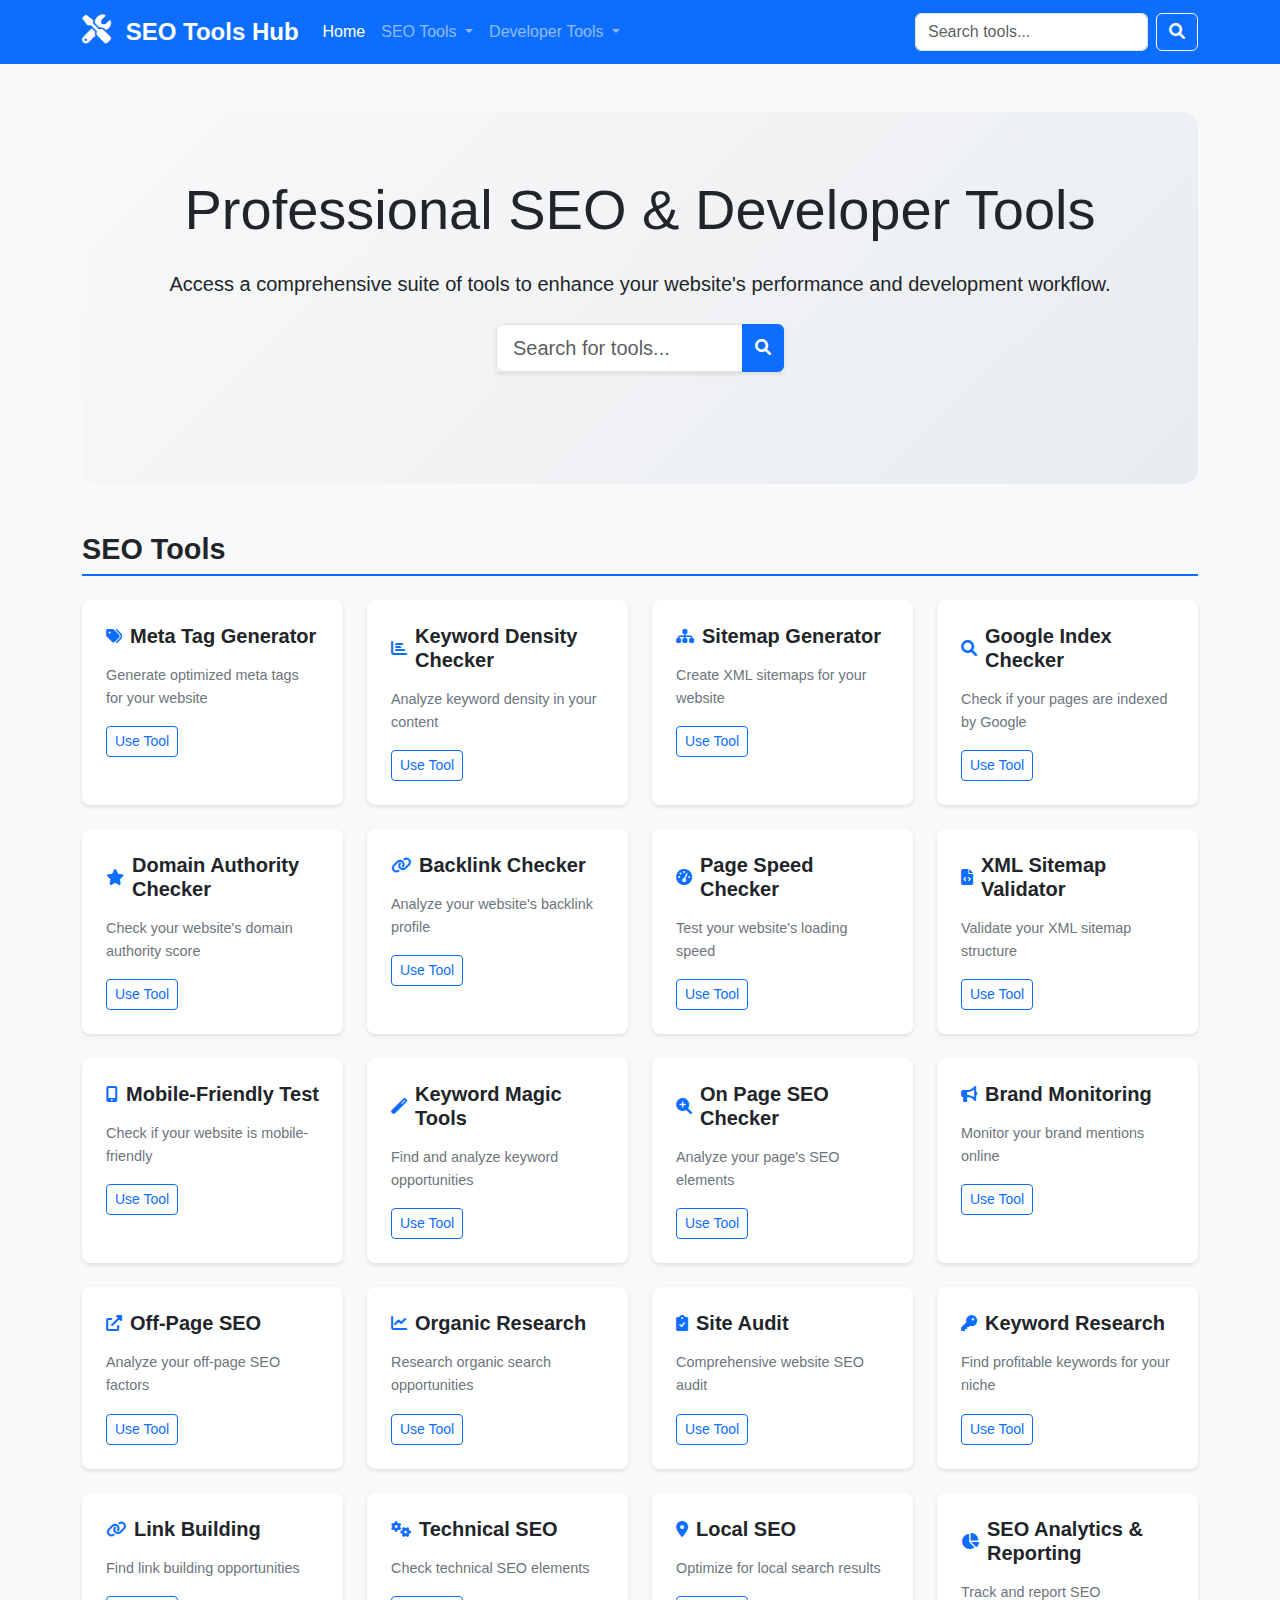
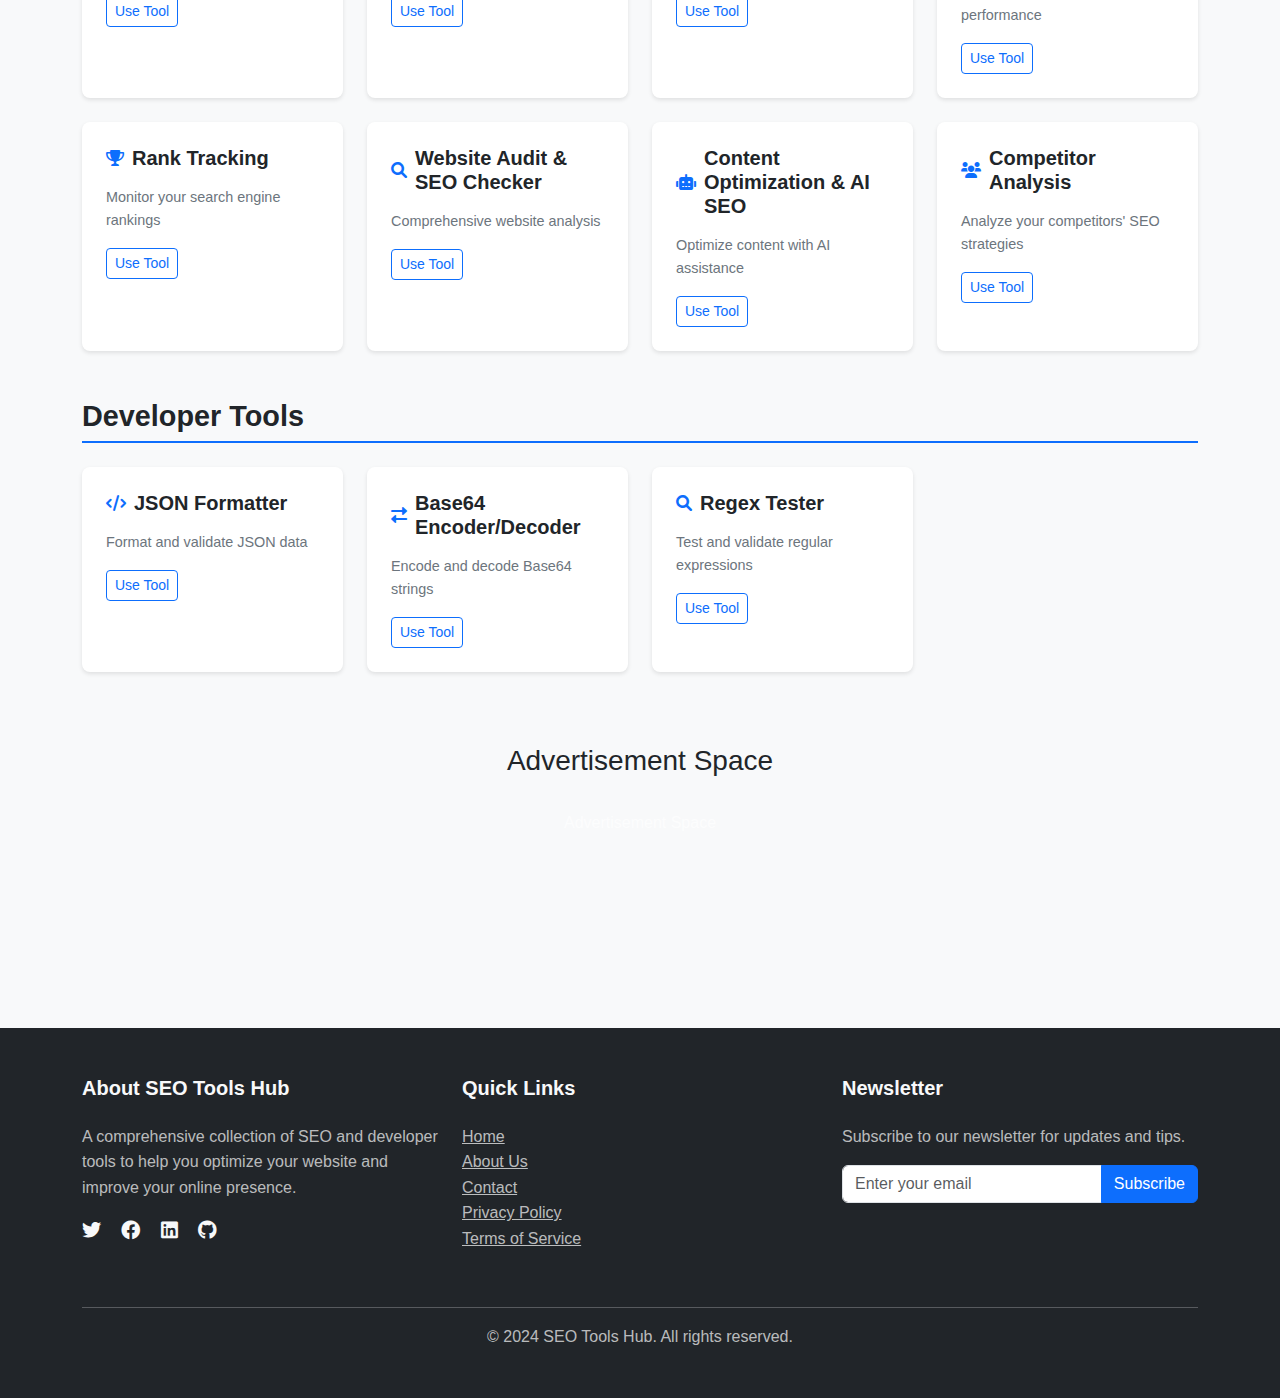
<file: index.html>
<!DOCTYPE html>
<html lang="en">
<head>
    <meta charset="UTF-8">
    <meta name="viewport" content="width=device-width, initial-scale=1.0">
    <title>SEO & Developer Tools Hub</title>
    <!-- Bootstrap CSS -->
    <link href="https://cdn.jsdelivr.net/npm/bootstrap@5.3.0/dist/css/bootstrap.min.css" rel="stylesheet">
    <!-- Custom CSS -->
    <link href="css/style.css" rel="stylesheet">
    <!-- Font Awesome -->
    <link rel="stylesheet" href="https://cdnjs.cloudflare.com/ajax/libs/font-awesome/6.0.0/css/all.min.css">
</head>
<body>
    <!-- Header will be dynamically loaded here -->
    <div id="header-placeholder"></div>

    <!-- Main Content -->
    <main class="container py-5">
        <!-- Hero Section -->
        <section class="hero-section text-center mb-5">
            <h1 class="display-4 mb-4">Professional SEO & Developer Tools</h1>
            <p class="lead mb-4">Access a comprehensive suite of tools to enhance your website's performance and development workflow.</p>
            
            <!-- Search Bar -->
            <div class="search-container mb-5">
                <div class="row justify-content-center">
                    <div class="col-md-6">
                        <div class="input-group">
                            <input type="text" class="form-control form-control-lg" id="toolSearch" placeholder="Search for tools...">
                            <button class="btn btn-primary" type="button">
                                <i class="fas fa-search"></i>
                            </button>
                        </div>
                    </div>
                </div>
            </div>
        </section>

        <!-- Tools Grid -->
        <section class="tools-grid">
            <!-- SEO Tools Section -->
            <div class="category-section mb-5">
                <h2 class="mb-4">SEO Tools</h2>
                <div class="row g-4" id="seoTools">
                    <!-- Tools will be dynamically loaded here -->
                </div>
            </div>

            <!-- Developer Tools Section -->
            <div class="category-section mb-5">
                <h2 class="mb-4">Developer Tools</h2>
                <div class="row g-4" id="devTools">
                    <!-- Tools will be dynamically loaded here -->
                </div>
            </div>
        </section>

        <!-- Ad Section -->
        <section class="ad-section text-center my-5">
            <div class="ad-container p-4 bg-light rounded">
                <h3>Advertisement Space</h3>
                <div id="ad-space">
                    <!-- Ad content will be loaded here -->
                </div>
            </div>
        </section>
    </main>

    <!-- Footer will be dynamically loaded here -->
    <div id="footer-placeholder"></div>

    <!-- Bootstrap JS -->
    <script src="https://cdn.jsdelivr.net/npm/bootstrap@5.3.0/dist/js/bootstrap.bundle.min.js"></script>
    <!-- Custom JS -->
    <script src="js/main.js"></script>
</body>
</html>
</file>
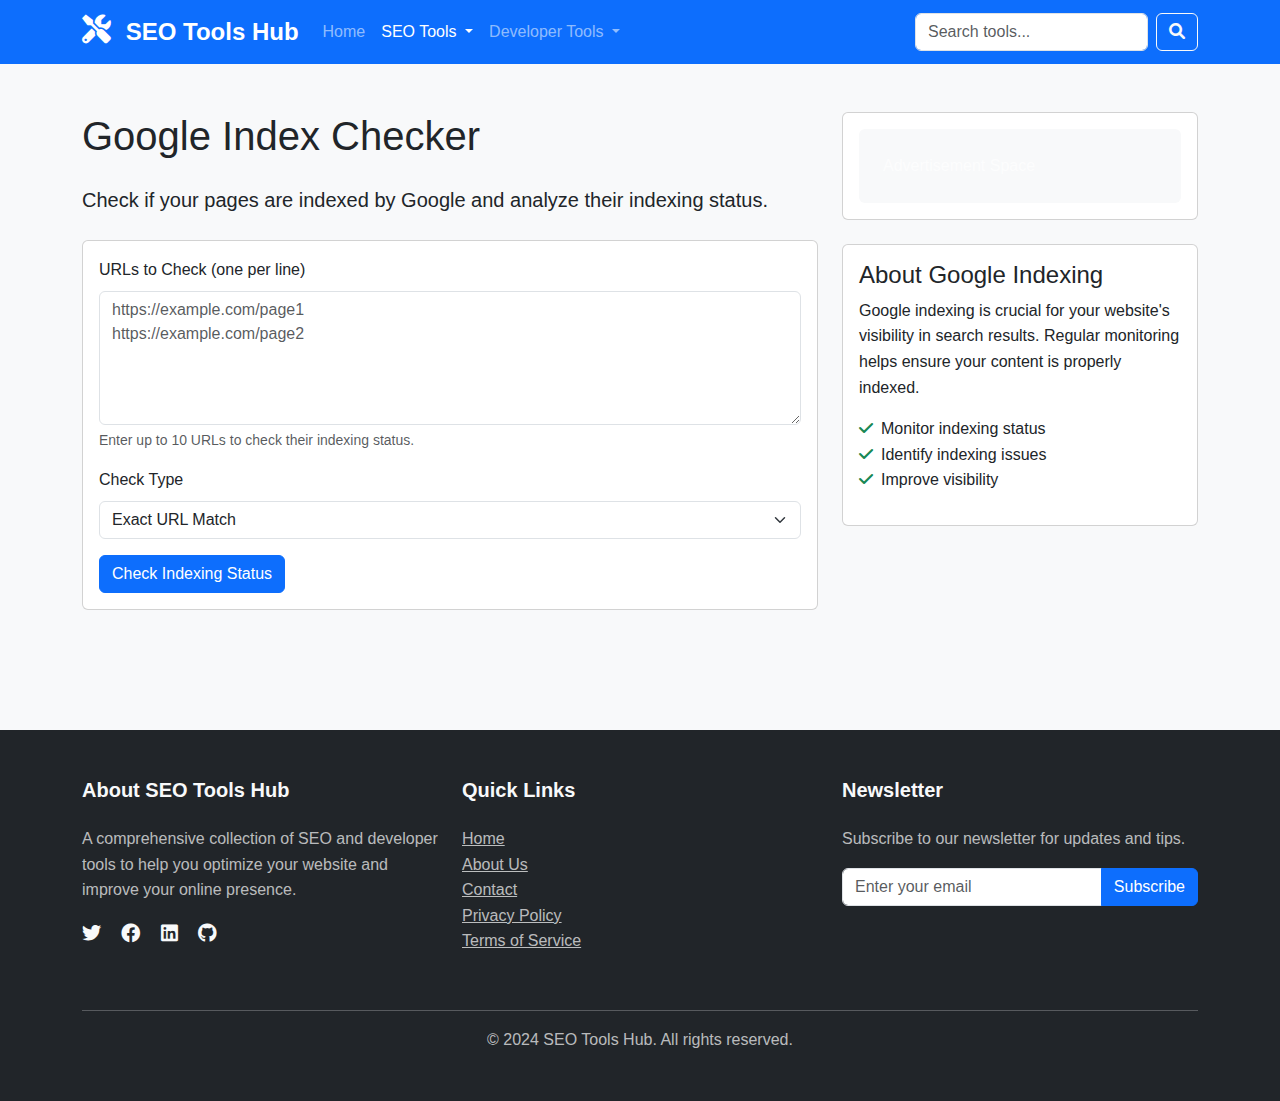
<file: tools/google-index-checker.html>
<!DOCTYPE html>
<html lang="en">
<head>
    <meta charset="UTF-8">
    <meta name="viewport" content="width=device-width, initial-scale=1.0">
    <title>Google Index Checker - SEO Tools Hub</title>
    <!-- Bootstrap CSS -->
    <link href="https://cdn.jsdelivr.net/npm/bootstrap@5.3.0/dist/css/bootstrap.min.css" rel="stylesheet">
    <!-- Custom CSS -->
    <link href="../css/style.css" rel="stylesheet">
    <!-- Font Awesome -->
    <link rel="stylesheet" href="https://cdnjs.cloudflare.com/ajax/libs/font-awesome/6.0.0/css/all.min.css">
</head>
<body>
    <!-- Header will be dynamically loaded here -->
    <div id="header-placeholder"></div>

    <!-- Main Content -->
    <main class="container py-5">
        <div class="row">
            <!-- Tool Content -->
            <div class="col-lg-8">
                <h1 class="mb-4">Google Index Checker</h1>
                <p class="lead mb-4">Check if your pages are indexed by Google and analyze their indexing status.</p>

                <!-- Tool Form -->
                <div class="card mb-4">
                    <div class="card-body">
                        <form id="indexCheckerForm">
                            <div class="mb-3">
                                <label for="urls" class="form-label">URLs to Check (one per line)</label>
                                <textarea class="form-control" id="urls" rows="5" required 
                                    placeholder="https://example.com/page1&#10;https://example.com/page2"></textarea>
                                <div class="form-text">Enter up to 10 URLs to check their indexing status.</div>
                            </div>
                            <div class="mb-3">
                                <label for="checkType" class="form-label">Check Type</label>
                                <select class="form-select" id="checkType">
                                    <option value="exact">Exact URL Match</option>
                                    <option value="contains">Contains URL</option>
                                    <option value="site">Site-wide Check</option>
                                </select>
                            </div>
                            <button type="submit" class="btn btn-primary">
                                <i class="fas fa-spinner fa-spin me-2 d-none" id="loadingIcon"></i>
                                Check Indexing Status
                            </button>
                        </form>
                    </div>
                </div>

                <!-- Results -->
                <div class="card mb-4" id="resultsCard" style="display: none;">
                    <div class="card-body">
                        <div class="d-flex justify-content-between align-items-center mb-3">
                            <h3>Indexing Results</h3>
                            <button class="btn btn-outline-primary btn-sm" onclick="exportResults()">
                                <i class="fas fa-download"></i> Export Results
                            </button>
                        </div>
                        <div class="mb-3">
                            <h5>Summary</h5>
                            <div id="summary" class="row">
                                <!-- Summary statistics will be displayed here -->
                            </div>
                        </div>
                        <div class="mb-3">
                            <h5>Detailed Results</h5>
                            <div id="results" class="table-responsive">
                                <!-- Results will be displayed here -->
                            </div>
                        </div>
                        <div class="mb-3">
                            <h5>Recommendations</h5>
                            <div id="recommendations" class="alert alert-info">
                                <!-- Recommendations will be displayed here -->
                            </div>
                        </div>
                    </div>
                </div>
            </div>

            <!-- Sidebar -->
            <div class="col-lg-4">
                <!-- Ad Space -->
                <div class="card mb-4">
                    <div class="card-body">
                        <div id="sidebar-ad-space">
                            <!-- Ad content will be loaded here -->
                        </div>
                    </div>
                </div>

                <!-- Tool Information -->
                <div class="card">
                    <div class="card-body">
                        <h4>About Google Indexing</h4>
                        <p>Google indexing is crucial for your website's visibility in search results. Regular monitoring helps ensure your content is properly indexed.</p>
                        <ul class="list-unstyled">
                            <li><i class="fas fa-check text-success me-2"></i>Monitor indexing status</li>
                            <li><i class="fas fa-check text-success me-2"></i>Identify indexing issues</li>
                            <li><i class="fas fa-check text-success me-2"></i>Improve visibility</li>
                        </ul>
                    </div>
                </div>
            </div>
        </div>
    </main>

    <!-- Footer will be dynamically loaded here -->
    <div id="footer-placeholder"></div>

    <!-- Bootstrap JS -->
    <script src="https://cdn.jsdelivr.net/npm/bootstrap@5.3.0/dist/js/bootstrap.bundle.min.js"></script>
    <!-- Custom JS -->
    <script src="../js/main.js"></script>
    <script src="../js/google-index-checker.js"></script>
</body>
</html>
</file>
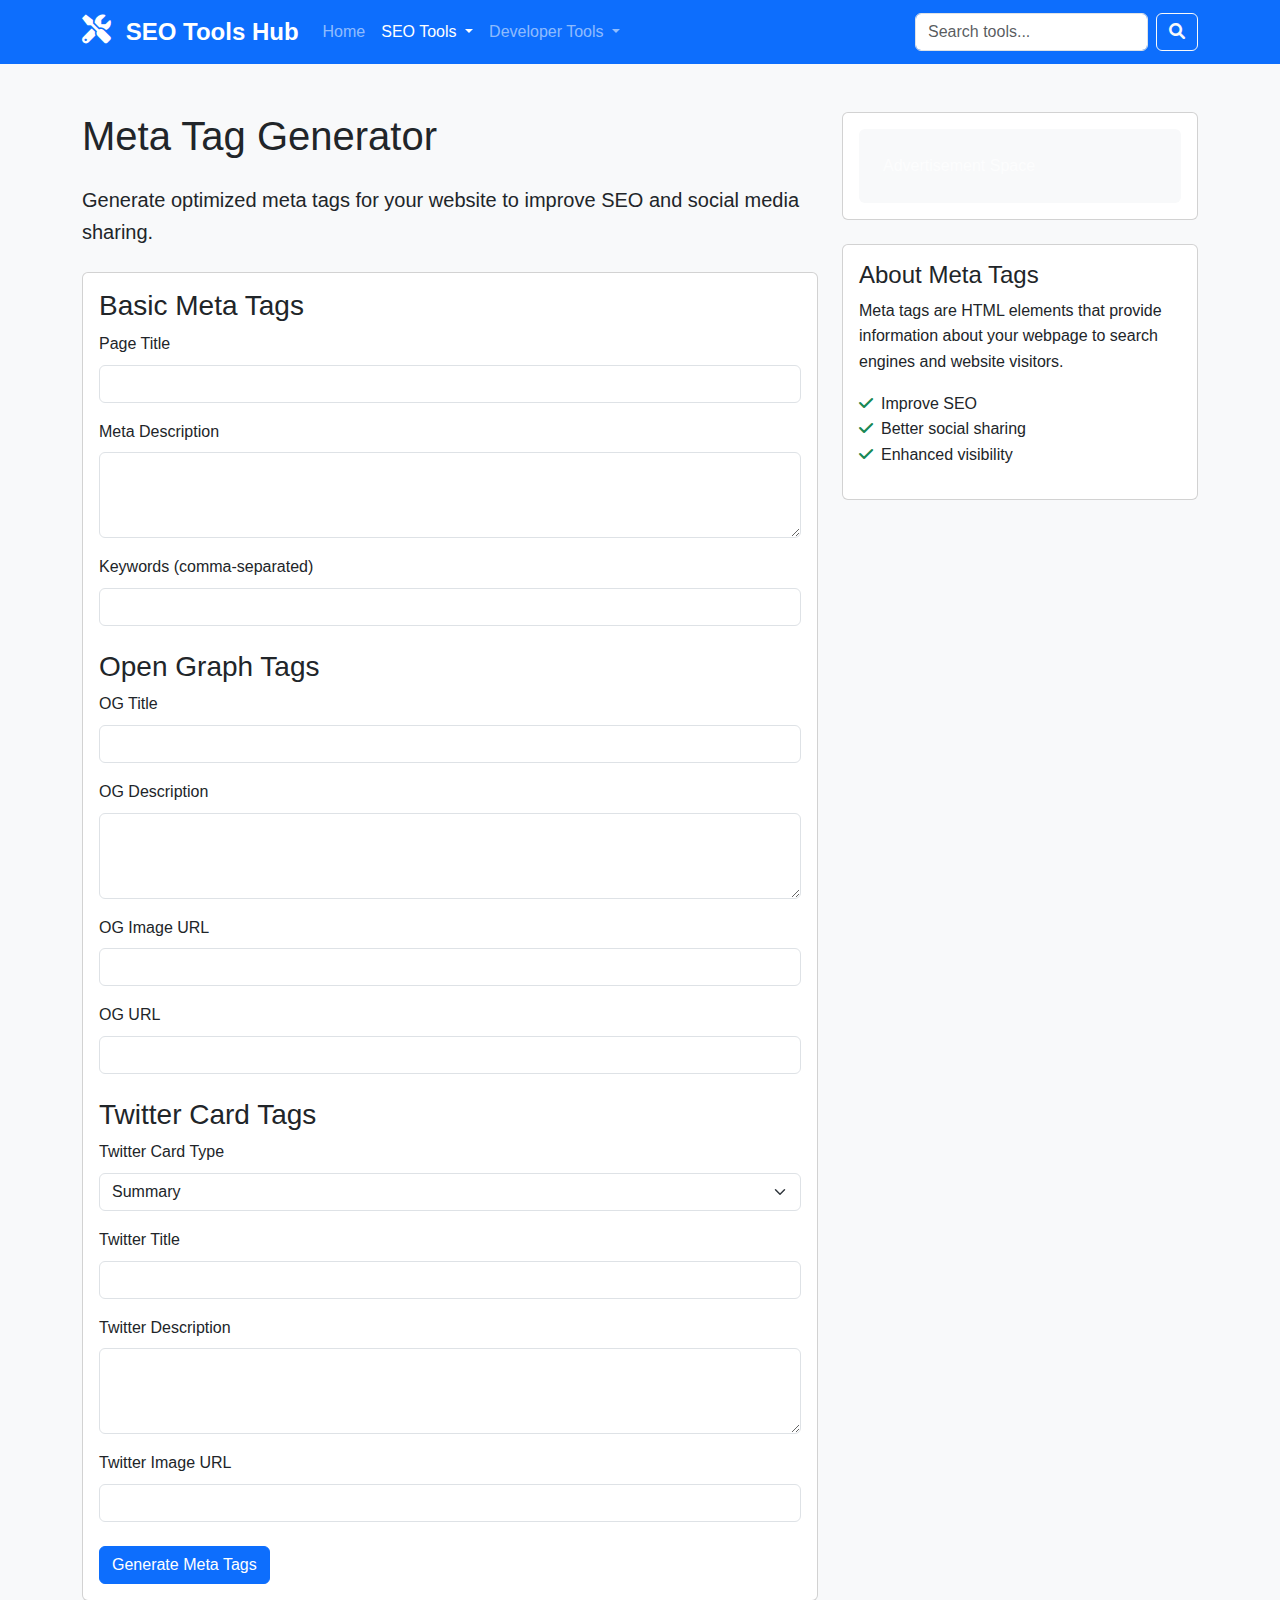
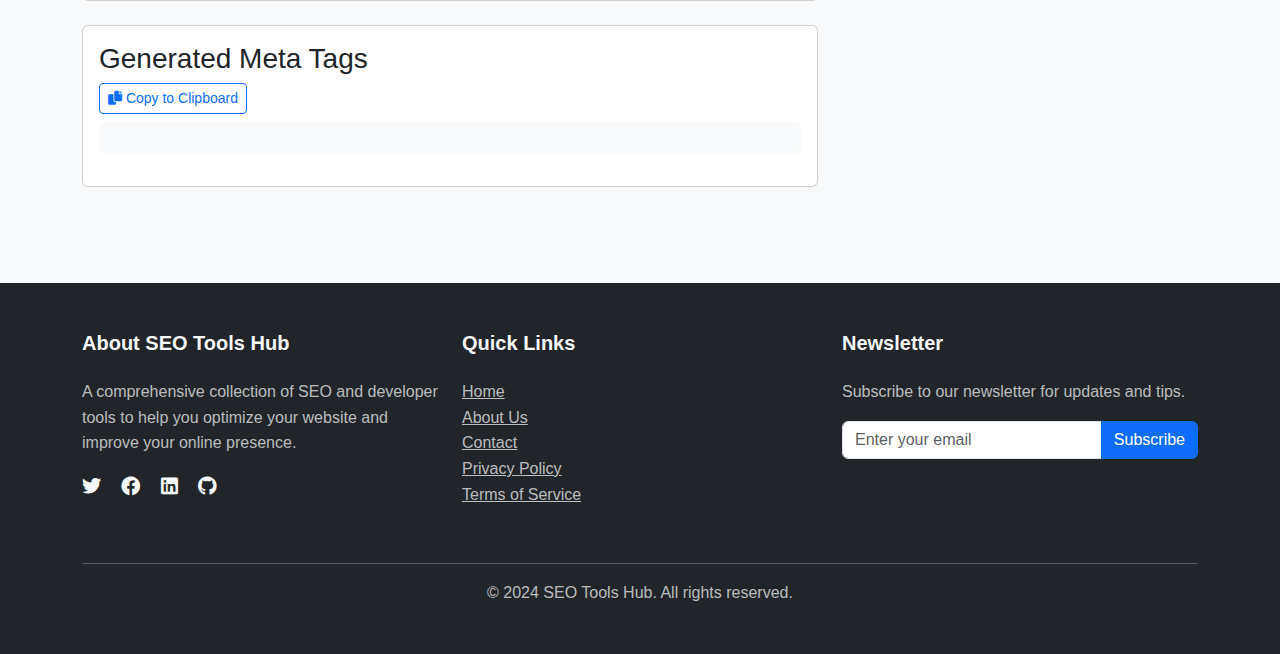
<file: tools/meta-tag-generator.html>
<!DOCTYPE html>
<html lang="en">
<head>
    <meta charset="UTF-8">
    <meta name="viewport" content="width=device-width, initial-scale=1.0">
    <title>Meta Tag Generator - SEO Tools Hub</title>
    <!-- Bootstrap CSS -->
    <link href="https://cdn.jsdelivr.net/npm/bootstrap@5.3.0/dist/css/bootstrap.min.css" rel="stylesheet">
    <!-- Custom CSS -->
    <link href="../css/style.css" rel="stylesheet">
    <!-- Font Awesome -->
    <link rel="stylesheet" href="https://cdnjs.cloudflare.com/ajax/libs/font-awesome/6.0.0/css/all.min.css">
</head>
<body>
    <!-- Header will be dynamically loaded here -->
    <div id="header-placeholder"></div>

    <!-- Main Content -->
    <main class="container py-5">
        <div class="row">
            <!-- Tool Content -->
            <div class="col-lg-8">
                <h1 class="mb-4">Meta Tag Generator</h1>
                <p class="lead mb-4">Generate optimized meta tags for your website to improve SEO and social media sharing.</p>

                <!-- Tool Form -->
                <div class="card mb-4">
                    <div class="card-body">
                        <form id="metaTagForm">
                            <!-- Basic Meta Tags -->
                            <div class="mb-4">
                                <h3>Basic Meta Tags</h3>
                                <div class="mb-3">
                                    <label for="title" class="form-label">Page Title</label>
                                    <input type="text" class="form-control" id="title" required>
                                </div>
                                <div class="mb-3">
                                    <label for="description" class="form-label">Meta Description</label>
                                    <textarea class="form-control" id="description" rows="3" required></textarea>
                                </div>
                                <div class="mb-3">
                                    <label for="keywords" class="form-label">Keywords (comma-separated)</label>
                                    <input type="text" class="form-control" id="keywords">
                                </div>
                            </div>

                            <!-- Open Graph Tags -->
                            <div class="mb-4">
                                <h3>Open Graph Tags</h3>
                                <div class="mb-3">
                                    <label for="ogTitle" class="form-label">OG Title</label>
                                    <input type="text" class="form-control" id="ogTitle">
                                </div>
                                <div class="mb-3">
                                    <label for="ogDescription" class="form-label">OG Description</label>
                                    <textarea class="form-control" id="ogDescription" rows="3"></textarea>
                                </div>
                                <div class="mb-3">
                                    <label for="ogImage" class="form-label">OG Image URL</label>
                                    <input type="url" class="form-control" id="ogImage">
                                </div>
                                <div class="mb-3">
                                    <label for="ogUrl" class="form-label">OG URL</label>
                                    <input type="url" class="form-control" id="ogUrl">
                                </div>
                            </div>

                            <!-- Twitter Card Tags -->
                            <div class="mb-4">
                                <h3>Twitter Card Tags</h3>
                                <div class="mb-3">
                                    <label for="twitterCard" class="form-label">Twitter Card Type</label>
                                    <select class="form-select" id="twitterCard">
                                        <option value="summary">Summary</option>
                                        <option value="summary_large_image">Summary Large Image</option>
                                    </select>
                                </div>
                                <div class="mb-3">
                                    <label for="twitterTitle" class="form-label">Twitter Title</label>
                                    <input type="text" class="form-control" id="twitterTitle">
                                </div>
                                <div class="mb-3">
                                    <label for="twitterDescription" class="form-label">Twitter Description</label>
                                    <textarea class="form-control" id="twitterDescription" rows="3"></textarea>
                                </div>
                                <div class="mb-3">
                                    <label for="twitterImage" class="form-label">Twitter Image URL</label>
                                    <input type="url" class="form-control" id="twitterImage">
                                </div>
                            </div>

                            <button type="submit" class="btn btn-primary">Generate Meta Tags</button>
                        </form>
                    </div>
                </div>

                <!-- Generated Meta Tags -->
                <div class="card">
                    <div class="card-body">
                        <h3>Generated Meta Tags</h3>
                        <div class="mb-3">
                            <button class="btn btn-outline-primary btn-sm mb-2" onclick="copyToClipboard()">
                                <i class="fas fa-copy"></i> Copy to Clipboard
                            </button>
                            <pre id="generatedTags" class="bg-light p-3 rounded"></pre>
                        </div>
                    </div>
                </div>
            </div>

            <!-- Sidebar -->
            <div class="col-lg-4">
                <!-- Ad Space -->
                <div class="card mb-4">
                    <div class="card-body">
                        <div id="sidebar-ad-space">
                            <!-- Ad content will be loaded here -->
                        </div>
                    </div>
                </div>

                <!-- Tool Information -->
                <div class="card">
                    <div class="card-body">
                        <h4>About Meta Tags</h4>
                        <p>Meta tags are HTML elements that provide information about your webpage to search engines and website visitors.</p>
                        <ul class="list-unstyled">
                            <li><i class="fas fa-check text-success me-2"></i>Improve SEO</li>
                            <li><i class="fas fa-check text-success me-2"></i>Better social sharing</li>
                            <li><i class="fas fa-check text-success me-2"></i>Enhanced visibility</li>
                        </ul>
                    </div>
                </div>
            </div>
        </div>
    </main>

    <!-- Footer will be dynamically loaded here -->
    <div id="footer-placeholder"></div>

    <!-- Bootstrap JS -->
    <script src="https://cdn.jsdelivr.net/npm/bootstrap@5.3.0/dist/js/bootstrap.bundle.min.js"></script>
    <!-- Custom JS -->
    <script src="../js/main.js"></script>
    <script src="../js/meta-tag-generator.js"></script>
</body>
</html>
</file>
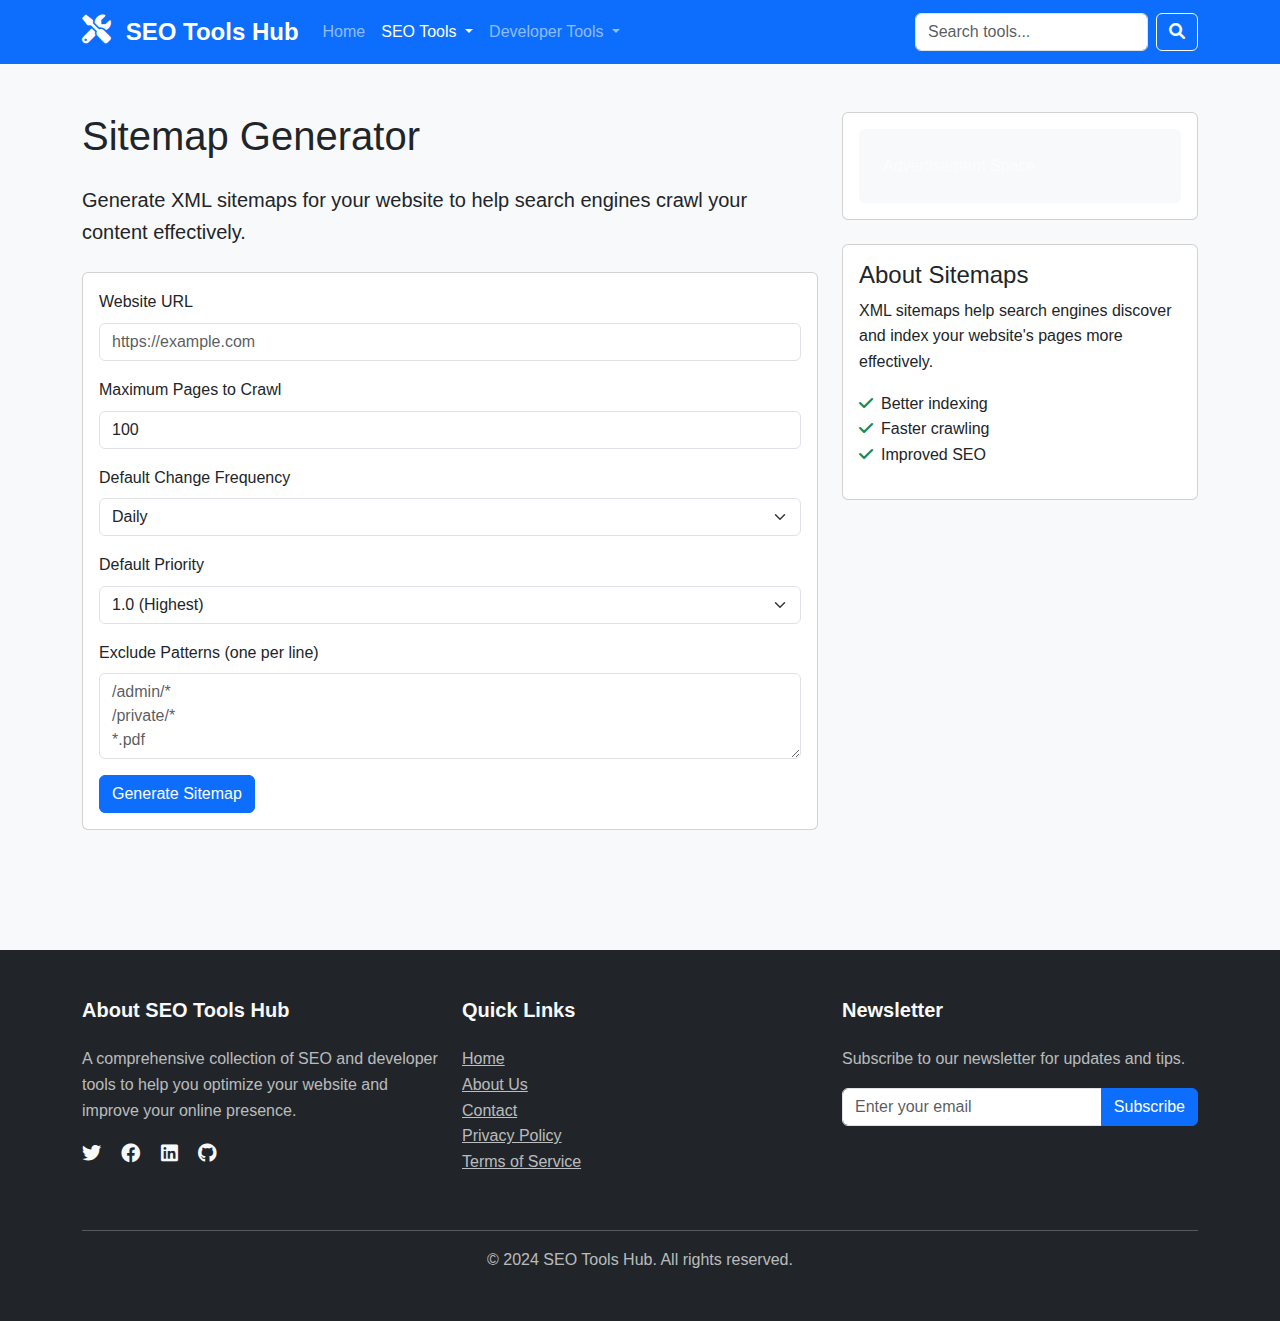
<file: tools/sitemap-generator.html>
<!DOCTYPE html>
<html lang="en">
<head>
    <meta charset="UTF-8">
    <meta name="viewport" content="width=device-width, initial-scale=1.0">
    <title>Sitemap Generator - SEO Tools Hub</title>
    <!-- Bootstrap CSS -->
    <link href="https://cdn.jsdelivr.net/npm/bootstrap@5.3.0/dist/css/bootstrap.min.css" rel="stylesheet">
    <!-- Custom CSS -->
    <link href="../css/style.css" rel="stylesheet">
    <!-- Font Awesome -->
    <link rel="stylesheet" href="https://cdnjs.cloudflare.com/ajax/libs/font-awesome/6.0.0/css/all.min.css">
</head>
<body>
    <!-- Header will be dynamically loaded here -->
    <div id="header-placeholder"></div>

    <!-- Main Content -->
    <main class="container py-5">
        <div class="row">
            <!-- Tool Content -->
            <div class="col-lg-8">
                <h1 class="mb-4">Sitemap Generator</h1>
                <p class="lead mb-4">Generate XML sitemaps for your website to help search engines crawl your content effectively.</p>

                <!-- Tool Form -->
                <div class="card mb-4">
                    <div class="card-body">
                        <form id="sitemapForm">
                            <div class="mb-3">
                                <label for="websiteUrl" class="form-label">Website URL</label>
                                <input type="url" class="form-control" id="websiteUrl" required 
                                    placeholder="https://example.com">
                            </div>
                            <div class="mb-3">
                                <label for="maxPages" class="form-label">Maximum Pages to Crawl</label>
                                <input type="number" class="form-control" id="maxPages" value="100" min="1" max="1000">
                            </div>
                            <div class="mb-3">
                                <label for="changeFrequency" class="form-label">Default Change Frequency</label>
                                <select class="form-select" id="changeFrequency">
                                    <option value="always">Always</option>
                                    <option value="hourly">Hourly</option>
                                    <option value="daily" selected>Daily</option>
                                    <option value="weekly">Weekly</option>
                                    <option value="monthly">Monthly</option>
                                    <option value="yearly">Yearly</option>
                                    <option value="never">Never</option>
                                </select>
                            </div>
                            <div class="mb-3">
                                <label for="priority" class="form-label">Default Priority</label>
                                <select class="form-select" id="priority">
                                    <option value="1.0">1.0 (Highest)</option>
                                    <option value="0.8">0.8</option>
                                    <option value="0.6">0.6</option>
                                    <option value="0.4">0.4</option>
                                    <option value="0.2">0.2 (Lowest)</option>
                                </select>
                            </div>
                            <div class="mb-3">
                                <label for="excludePatterns" class="form-label">Exclude Patterns (one per line)</label>
                                <textarea class="form-control" id="excludePatterns" rows="3" 
                                    placeholder="/admin/*&#10;/private/*&#10;*.pdf"></textarea>
                            </div>
                            <button type="submit" class="btn btn-primary">
                                <i class="fas fa-spinner fa-spin me-2 d-none" id="loadingIcon"></i>
                                Generate Sitemap
                            </button>
                        </form>
                    </div>
                </div>

                <!-- Results -->
                <div class="card mb-4" id="resultsCard" style="display: none;">
                    <div class="card-body">
                        <div class="d-flex justify-content-between align-items-center mb-3">
                            <h3>Generated Sitemap</h3>
                            <div>
                                <button class="btn btn-outline-primary btn-sm me-2" onclick="downloadSitemap()">
                                    <i class="fas fa-download"></i> Download XML
                                </button>
                                <button class="btn btn-outline-primary btn-sm" onclick="copyToClipboard()">
                                    <i class="fas fa-copy"></i> Copy to Clipboard
                                </button>
                            </div>
                        </div>
                        <div class="mb-3">
                            <h5>Statistics</h5>
                            <div id="statistics" class="row">
                                <!-- Statistics will be displayed here -->
                            </div>
                        </div>
                        <div class="mb-3">
                            <h5>URLs Found</h5>
                            <div id="urlList" class="table-responsive">
                                <!-- URLs will be displayed here -->
                            </div>
                        </div>
                        <pre id="sitemapXml" class="bg-light p-3 rounded" style="display: none;"></pre>
                    </div>
                </div>
            </div>

            <!-- Sidebar -->
            <div class="col-lg-4">
                <!-- Ad Space -->
                <div class="card mb-4">
                    <div class="card-body">
                        <div id="sidebar-ad-space">
                            <!-- Ad content will be loaded here -->
                        </div>
                    </div>
                </div>

                <!-- Tool Information -->
                <div class="card">
                    <div class="card-body">
                        <h4>About Sitemaps</h4>
                        <p>XML sitemaps help search engines discover and index your website's pages more effectively.</p>
                        <ul class="list-unstyled">
                            <li><i class="fas fa-check text-success me-2"></i>Better indexing</li>
                            <li><i class="fas fa-check text-success me-2"></i>Faster crawling</li>
                            <li><i class="fas fa-check text-success me-2"></i>Improved SEO</li>
                        </ul>
                    </div>
                </div>
            </div>
        </div>
    </main>

    <!-- Footer will be dynamically loaded here -->
    <div id="footer-placeholder"></div>

    <!-- Bootstrap JS -->
    <script src="https://cdn.jsdelivr.net/npm/bootstrap@5.3.0/dist/js/bootstrap.bundle.min.js"></script>
    <!-- Custom JS -->
    <script src="../js/main.js"></script>
    <script src="../js/sitemap-generator.js"></script>
</body>
</html>
</file>
<file: css/style.css>
/* Global Styles */
:root {
    --primary-color: #0d6efd;
    --secondary-color: #6c757d;
    --success-color: #198754;
    --info-color: #0dcaf0;
    --warning-color: #ffc107;
    --danger-color: #dc3545;
    --light-color: #f8f9fa;
    --dark-color: #212529;
}

body {
    font-family: 'Segoe UI', Tahoma, Geneva, Verdana, sans-serif;
    line-height: 1.6;
    color: var(--dark-color);
    background-color: var(--light-color);
}

/* Header Styles */
.navbar-brand {
    font-weight: 600;
    font-size: 1.5rem;
}

.navbar-brand i {
    font-size: 1.8rem;
}

/* Hero Section */
.hero-section {
    padding: 4rem 0;
    background: linear-gradient(135deg, #f8f9fa 0%, #e9ecef 100%);
    border-radius: 1rem;
    margin-bottom: 3rem;
}

/* Tool Cards */
.tool-card {
    background: white;
    border-radius: 0.5rem;
    box-shadow: 0 2px 4px rgba(0,0,0,0.1);
    transition: transform 0.3s ease, box-shadow 0.3s ease;
    height: 100%;
}

.tool-card:hover {
    transform: translateY(-5px);
    box-shadow: 0 4px 8px rgba(0,0,0,0.15);
}

.tool-card .card-body {
    padding: 1.5rem;
}

.tool-card .card-title {
    font-size: 1.25rem;
    font-weight: 600;
    margin-bottom: 1rem;
}

.tool-card .card-text {
    color: var(--secondary-color);
    font-size: 0.9rem;
}

/* Search Bar */
.search-container {
    max-width: 600px;
    margin: 0 auto;
}

.search-container .input-group {
    box-shadow: 0 2px 4px rgba(0,0,0,0.1);
}

/* Category Sections */
.category-section h2 {
    font-size: 1.8rem;
    font-weight: 600;
    margin-bottom: 2rem;
    padding-bottom: 0.5rem;
    border-bottom: 2px solid var(--primary-color);
}

/* Ad Sections */
.ad-container {
    background-color: rgba(0,0,0,0.05);
    border-radius: 0.5rem;
    padding: 1.5rem;
}

/* Footer */
footer {
    background-color: var(--dark-color);
}

footer h5 {
    font-weight: 600;
    margin-bottom: 1.5rem;
}

.social-links a {
    font-size: 1.2rem;
    transition: color 0.3s ease;
}

.social-links a:hover {
    color: var(--primary-color) !important;
}

/* Responsive Design */
@media (max-width: 768px) {
    .hero-section {
        padding: 2rem 0;
    }

    .category-section h2 {
        font-size: 1.5rem;
    }

    .tool-card {
        margin-bottom: 1rem;
    }
}

/* Utility Classes */
.bg-dark-light {
    background-color: rgba(255,255,255,0.1);
}

.text-muted {
    color: rgba(255,255,255,0.7) !important;
}

/* Loading Animation */
.loading {
    display: inline-block;
    width: 1.5rem;
    height: 1.5rem;
    border: 3px solid rgba(255,255,255,0.3);
    border-radius: 50%;
    border-top-color: var(--primary-color);
    animation: spin 1s ease-in-out infinite;
}

@keyframes spin {
    to { transform: rotate(360deg); }
}
</file>
